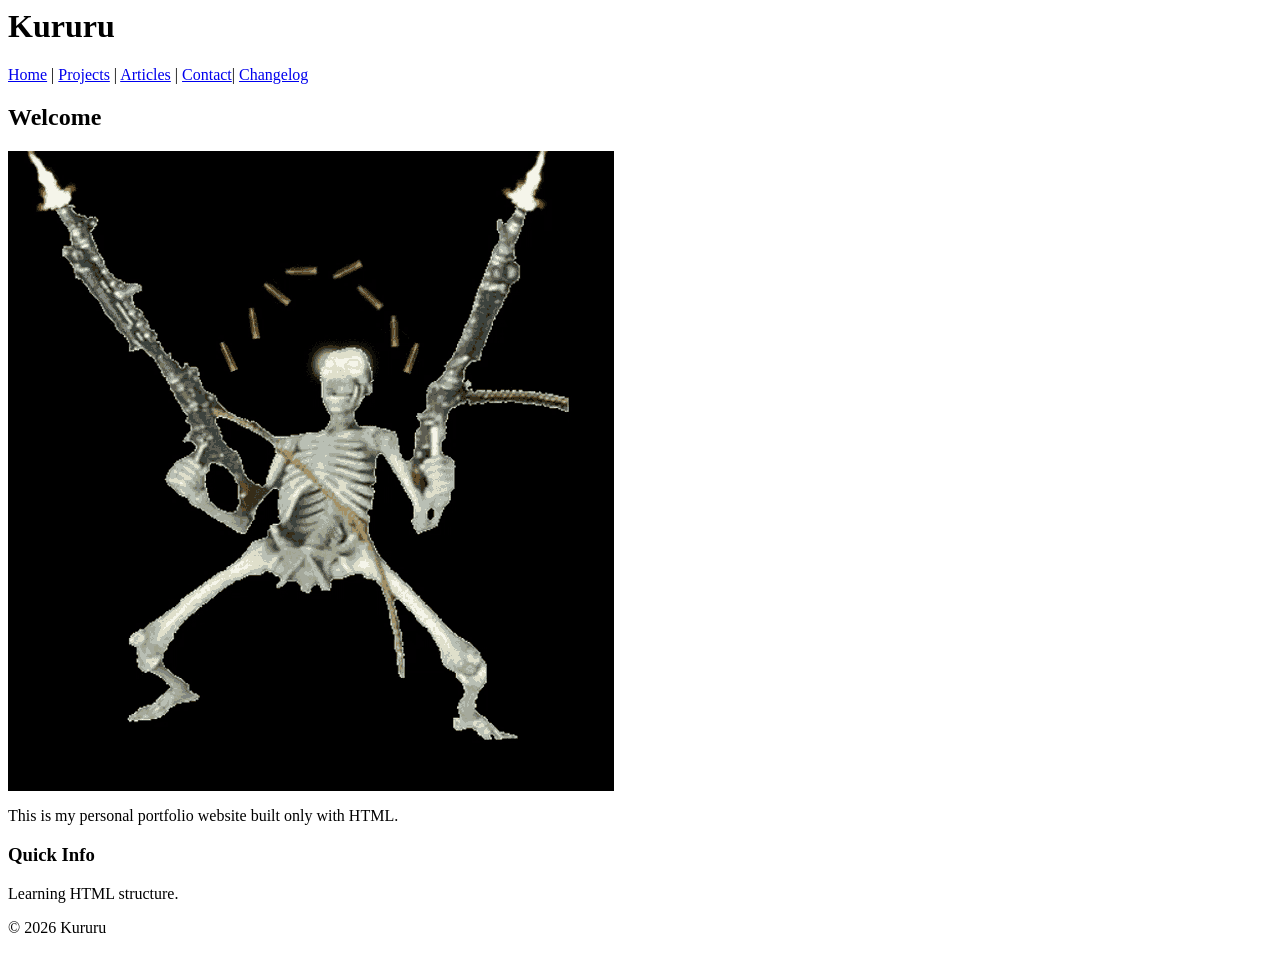
<file: HTML/simple html page/index.html>
<head>
    <meta charset="UTF-8">
    <meta name="viewport" content="width=device-width, initial-scale=1.0">
    <meta name="description" content="Personal portfolio homepage">
    <meta name="keywords" content="portfolio, projects, articles, contact">
    <meta name="author" content="Kururu">
    <title>Homepage</title>
</head>
<body>

    <header>
        <h1 id="titulo">Kururu</h1>
        <nav>
            <a href="index.html">Home</a> |
            <a href="projects.html">Projects</a> |
            <a href="articles.html">Articles</a> |
            <a href="contact.html">Contact</a>|
            <a href="changelog.html">Changelog</a>
        </nav>
    </header>

    <main>
        <section>
            <h2>Welcome</h2>
            <img src="excited-skeleton.gif" 
            alt="sick ass skeleton"
            /> 
            <p>This is my personal portfolio website built only with HTML.</p>
        </section>

        <aside>
            <h3>Quick Info</h3>
            <p>Learning HTML structure.</p>
        </aside>
    </main>

    <footer>
        <p>&copy; 2026 Kururu</p>
    </footer>

</body>
</html>
</file>
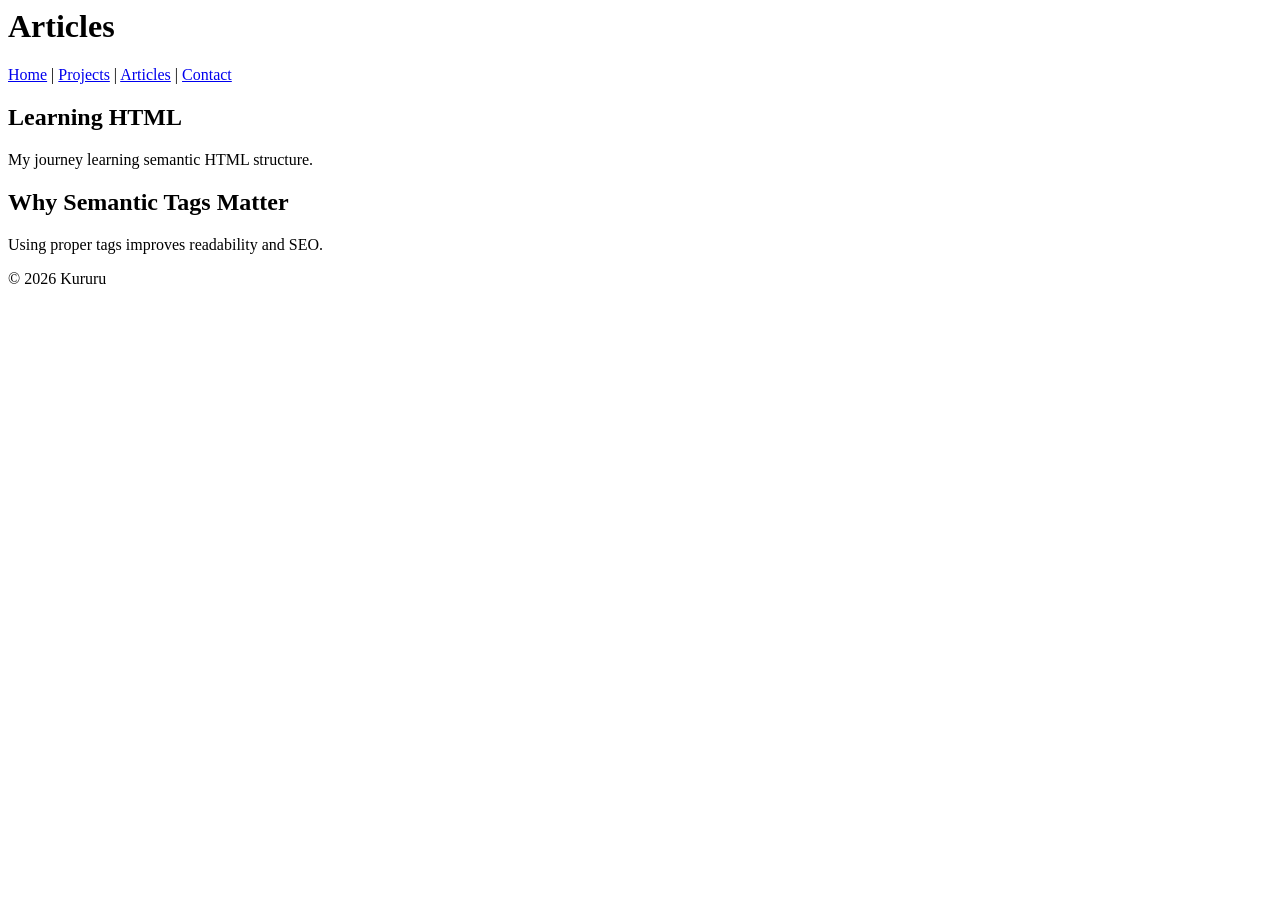
<file: HTML/simple html page/articles.html>
<head>
    <meta charset="UTF-8">
    <meta name="viewport" content="width=device-width, initial-scale=1.0">
    <meta name="description" content="Articles page">
    <title>Articles</title>
</head>
<body>

    <header>
        <h1>Articles</h1>
        <nav>
            <a href="index.html">Home</a> |
            <a href="projects.html">Projects</a> |
            <a href="articles.html">Articles</a> |
            <a href="contact.html">Contact</a>
        </nav>
    </header>

    <main>
        <section>
            <article>
                <h2>Learning HTML</h2>
                <p>My journey learning semantic HTML structure.</p>
            </article>

            <article>
                <h2>Why Semantic Tags Matter</h2>
                <p>Using proper tags improves readability and SEO.</p>
            </article>
        </section>
    </main>

    <footer>
        <p>&copy; 2026 Kururu</p>
    </footer>

</body>
</html>
</file>
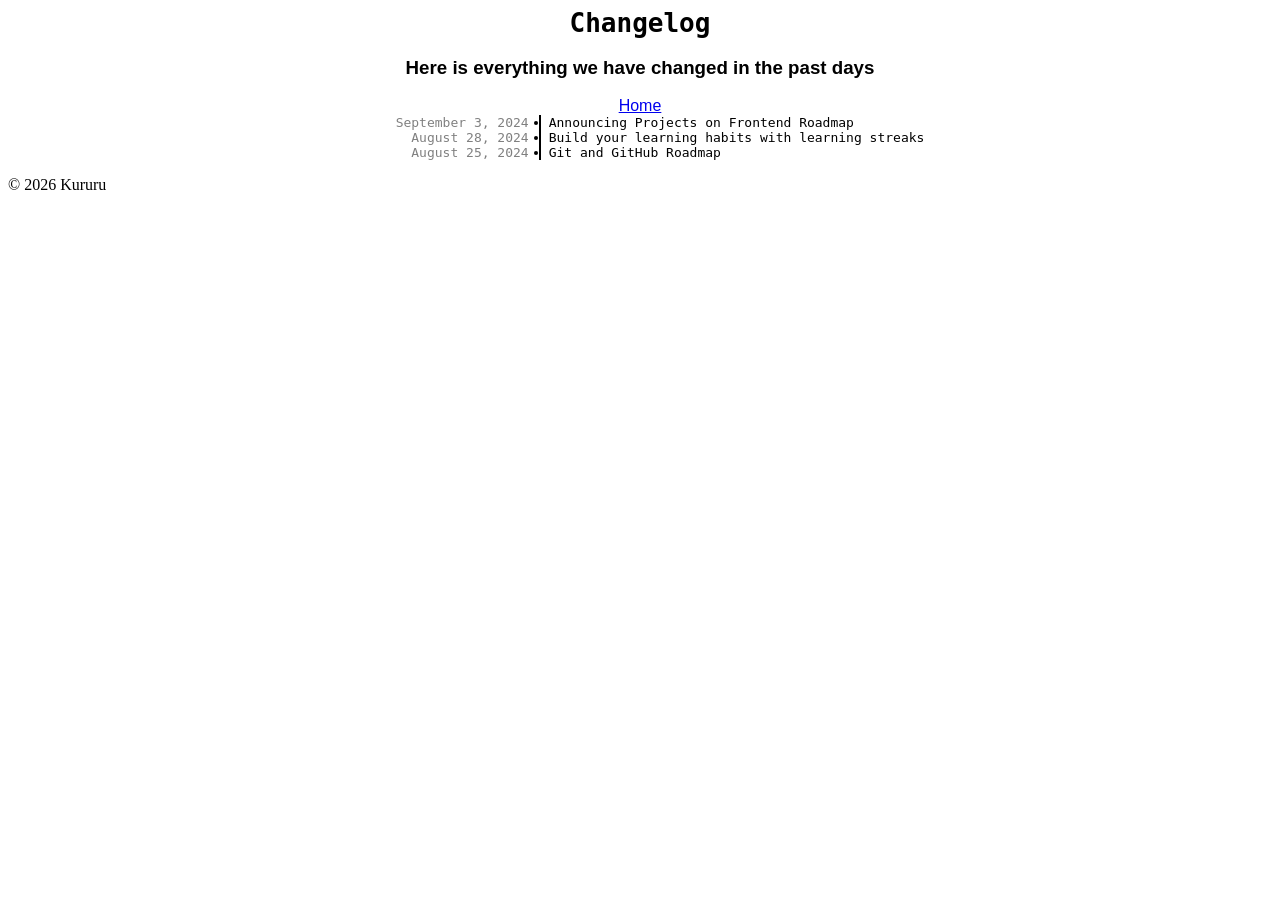
<file: HTML/simple html page/changelog.html>
<head>
    <meta charset="UTF-8">
    <meta name="viewport" content="width=device-width, initial-scale=1.0">
    <meta name="description" content="Personal portfolio homepage">
    <meta name="keywords" content="portfolio, projects, articles, contact">
    <meta name="author" content="Kururu">
    <title>Changelog</title>
    <link rel="stylesheet" href="styles.css">
</head>

<body>

    <header>
        <h1 id="titulo">Changelog</h1>
        <h3 class="subtitulo">Here is everything we have changed in the past days</h3>
        <nav>
            <a href="index.html">Home</a>
        </nav>
    </header>

    <main>
        <div class="list-container">
            <ul class="date-list">
                <li>September 3, 2024</li>
                <li>August 28, 2024</li>
                <li>August 25, 2024</li>
            </ul>
            <ul class="description-list">
                <li>Announcing Projects on Frontend Roadmap</li>
                <li>Build your learning habits with learning streaks</li>
                <li>Git and GitHub Roadmap</li>
            </ul>
        </div>
    </main>

    <footer>
        <p>&copy; 2026 Kururu</p>
    </footer>

</body>


</html>
</file>
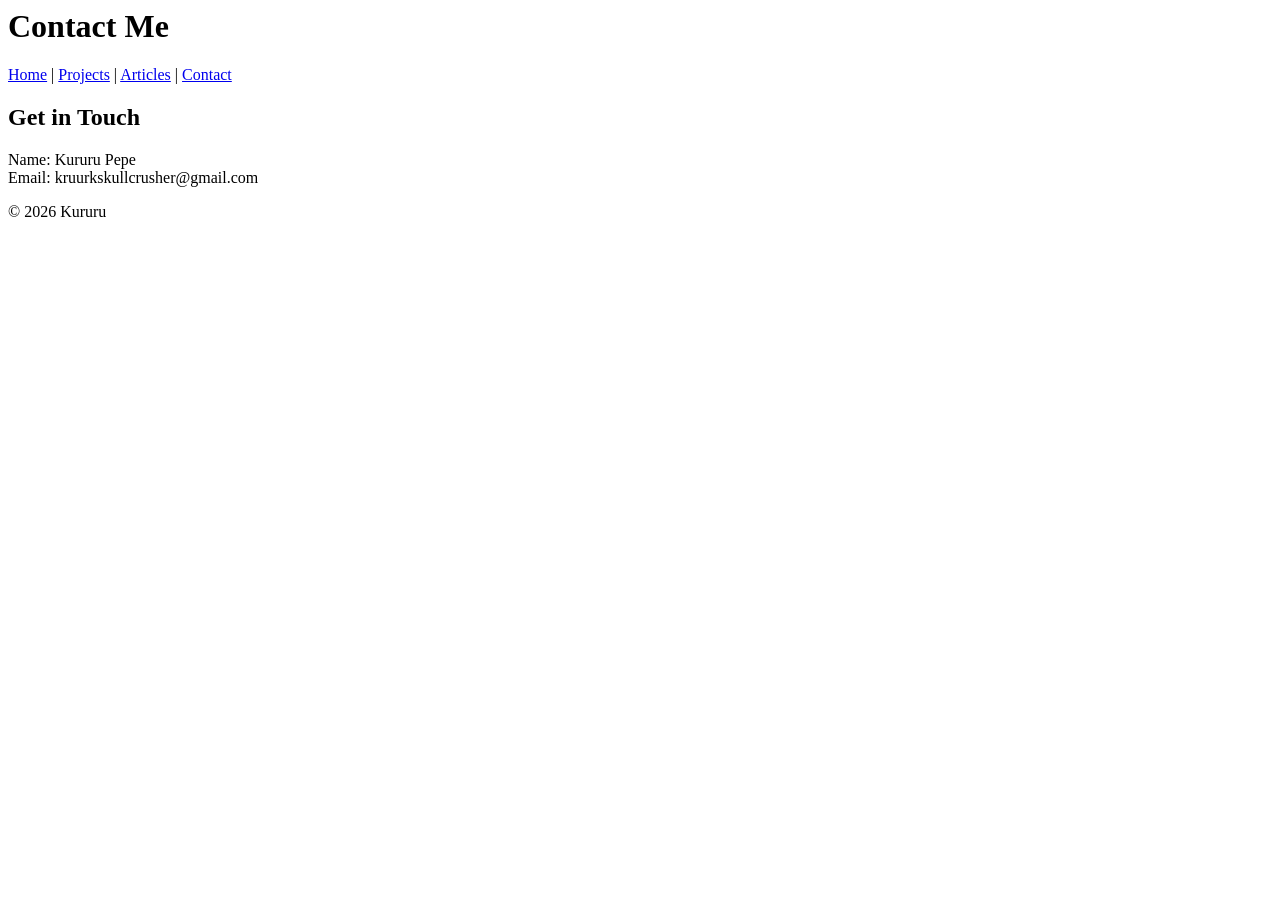
<file: HTML/simple html page/contact.html>
<head>
    <meta charset="UTF-8">
    <meta name="viewport" content="width=device-width, initial-scale=1.0">
    <meta name="description" content="Contact page">
    <title>Contact</title>
</head>
<body>

    <header>
        <h1>Contact Me</h1>
        <nav>
            <a href="index.html">Home</a> |
            <a href="projects.html">Projects</a> |
            <a href="articles.html">Articles</a> |
            <a href="contact.html">Contact</a>
        </nav>
    </header>

    <main>
        <section>
            <h2>Get in Touch</h2>

            <form>
                <label for="name">Name: Kururu Pepe</label><br>

                <label for="email">Email: kruurkskullcrusher@gmail.com</label><br>
                
            </form>
        </section>
    </main>

    <footer>
        <p>&copy; 2026 Kururu</p>
    </footer>

</body>
</html>
</file>
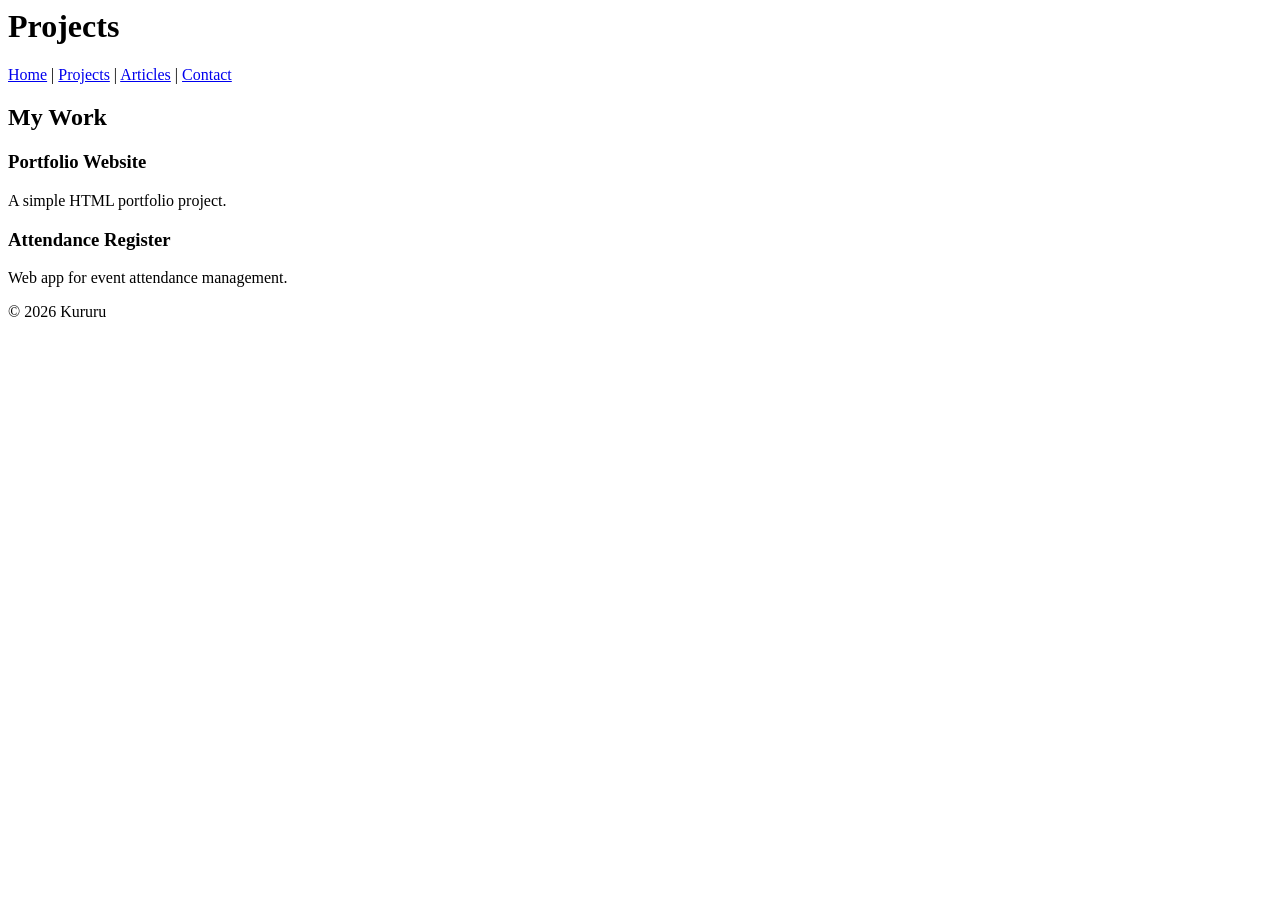
<file: HTML/simple html page/projects.html>
<head>
    <meta charset="UTF-8">
    <meta name="viewport" content="width=device-width, initial-scale=1.0">
    <meta name="description" content="Projects page">
    <title>Projects</title>
</head>
<body>

    <header>
        <h1>Projects</h1>
        <nav>
            <a href="index.html">Home</a> |
            <a href="projects.html">Projects</a> |
            <a href="articles.html">Articles</a> |
            <a href="contact.html">Contact</a>
        </nav>
    </header>

    <main>
        <section>
            <h2>My Work</h2>

            <article>
                <h3>Portfolio Website</h3>
                <p>A simple HTML portfolio project.</p>
            </article>

            <article>
                <h3>Attendance Register</h3>
                <p>Web app for event attendance management.</p>
            </article>
        </section>
    </main>

    <footer>
        <p>&copy; 2026 Kururu</p>
    </footer>

</body>
</html>
</file>
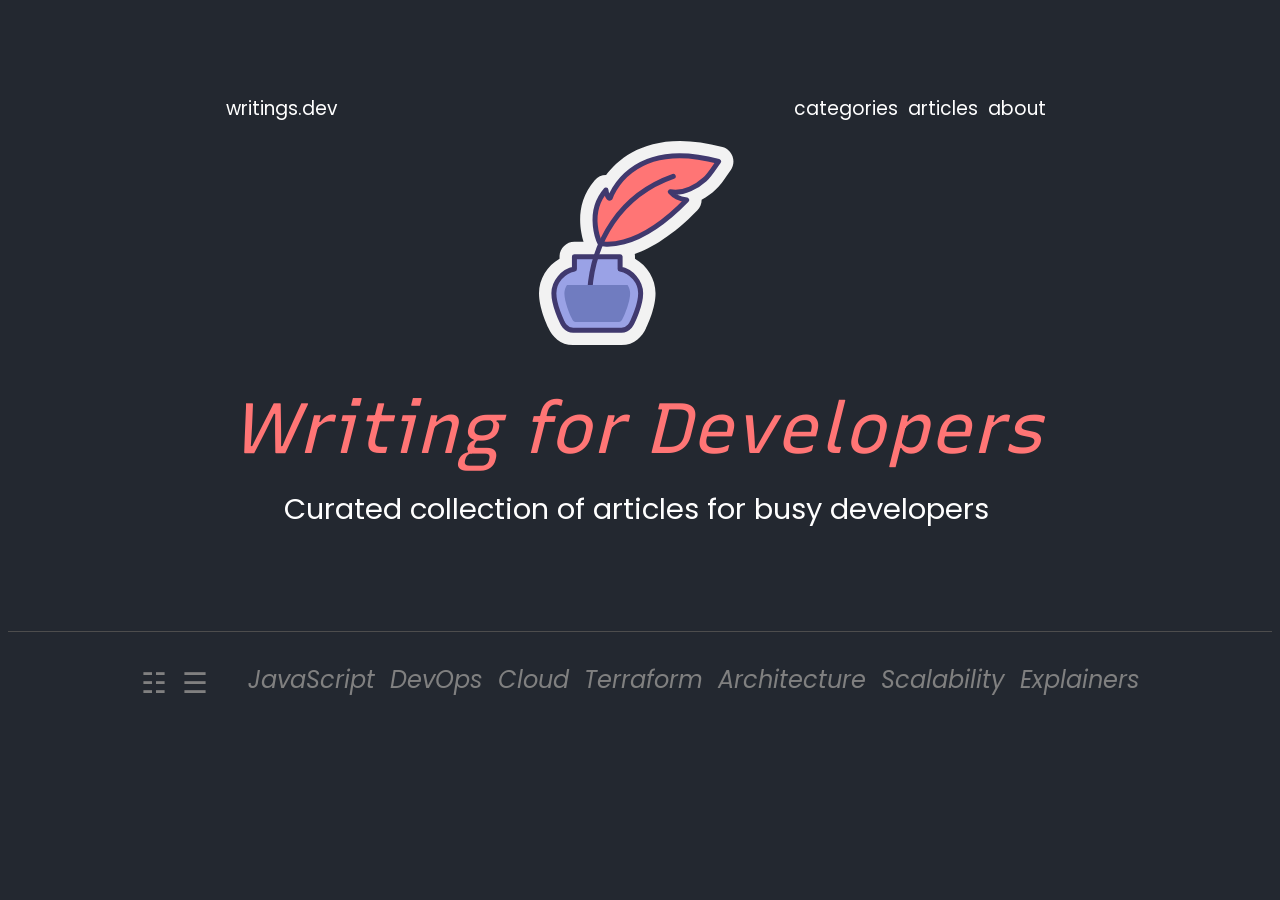
<file: HTML/writing for devs/articlepage.html>
<head>
    <meta charset="UTF-8">
    <meta name="viewport" content="width=device-width, initial-scale=1.0">
    <title>articlepage</title>
    <link rel="stylesheet" href="styles.css">
</head>

<body>

    <div class="page-header">

        <header>

            <div class="top-header">
                <h3 class="autor">writings.dev</h3>
                <div class="sub-header">
                    <h3>categories</h3>
                    <h3>articles</h3>
                    <h3>about</h3>
                </div>
            </div>

            <section class="Group5">
                <img class="logo" src="Logo.svg" alt="logo">

                <span class="group-title">Writing for Developers</span>
                <span class="sub-title">Curated collection of articles for busy developers</span>
            </section>

        </header>

    </div>


    <main>

        <section class="categories">
            <div class="icons">
                <span>☷</span>
                <span>☰</span>
            </div>

            <div class="links">
                <span>JavaScript</span>
                <span>DevOps</span>
                <span>Cloud</span>
                <span>Terraform</span>
                <span>Architecture</span>
                <span>Scalability</span>
                <span>Explainers</span>
            </div>
        </section>

    </main>

</body>
</file>
<file: HTML/simple html page/styles.css>
.list-container {
    display: flex;
    /* Aligns child elements horizontally */
    align-items: flex-start;
    /* Keeps the text aligned with the top of the list */

}

/* Optional: Prevents text from collapsing if content is long */
.side-text {
    margin: 0;
    flex-shrink: 0;
}

.list-container ul {
    margin: 0;
    /* Clears browser default spacing */
}

.date-list {
    color: gray;
    text-align: end;
}

main {
    display: flex;
    width: 100%;
    justify-content: center;
    font-family: monospace;
}

.description-list {
    padding-left: 20px;
}

.description-list li {
    position: relative;
}

.date-list ::marker {
    color: transparent
}

.description-list li::before {
    content: "";
    position: absolute;
    left: -10px;
    top: 0;
    bottom: 0;
    width: 2px;
    background-color: black;
}

#titulo {
    display: flex;
    width: 100%;
    justify-content: center;
    font-family: monospace;
}

.subtitulo {
    font-family: Arial, Helvetica, sans-serif;
    display: flex;
    width: 100%;
    justify-content: center;
}

a {
    font-family: Arial, Helvetica, sans-serif;
    display: flex;
    width: 100%;
    justify-content: center;
}
</file>
<file: HTML/writing for devs/styles.css>
@import url('https://fonts.googleapis.com/css2?family=Poppins:wght@300;400&display=swap');
@import url('https://fonts.googleapis.com/css2?family=Recursive:wght@300..1000&display=swap');

body {
    background: #232830;
    font-family: 'Poppins', sans-serif;
}

.page-header {
    margin-top: 75px;
    margin-left: 218px;
    margin-right: 226px;
}

.top-header {
    color: white;
    display: flex;
    justify-content: space-between;

    & h3 {
        font-weight: 400;
    }
}

.sub-header {
    display: flex;
    gap: 10px;

}


.Group5 {
    display: flex;
    flex-direction: column;
    justify-content: center;
    align-items: center;

}

.logo {
    margin-bottom: 40px;
}

.group-title {
    font-family: 'Recursive', sans-serif;
    font-style: italic;
    font-size: 71px;
    color: #FF7575;
    margin-bottom: 17px;
}

.sub-title {
    font-size: 29px;
    letter-spacing: 0%;
    color: white;

}









.categories {
    margin-top: 100px;
    border-top: 1px solid #4D4D4D;
    padding: 30px 80px;
    display: flex;
    justify-content: center;
    gap: 40px;
}

.icons {
    display: flex;
    gap: 15px;
    color: gray;
    font-size: 1.8rem;
}

.links {
    display: flex;
    gap: 15px;
}

.links span {
    color: gray;
    text-decoration: none;
    font-size: 1.5rem;
    font-style: italic;


}

.links span:hover {
    color: white;
}
</file>
